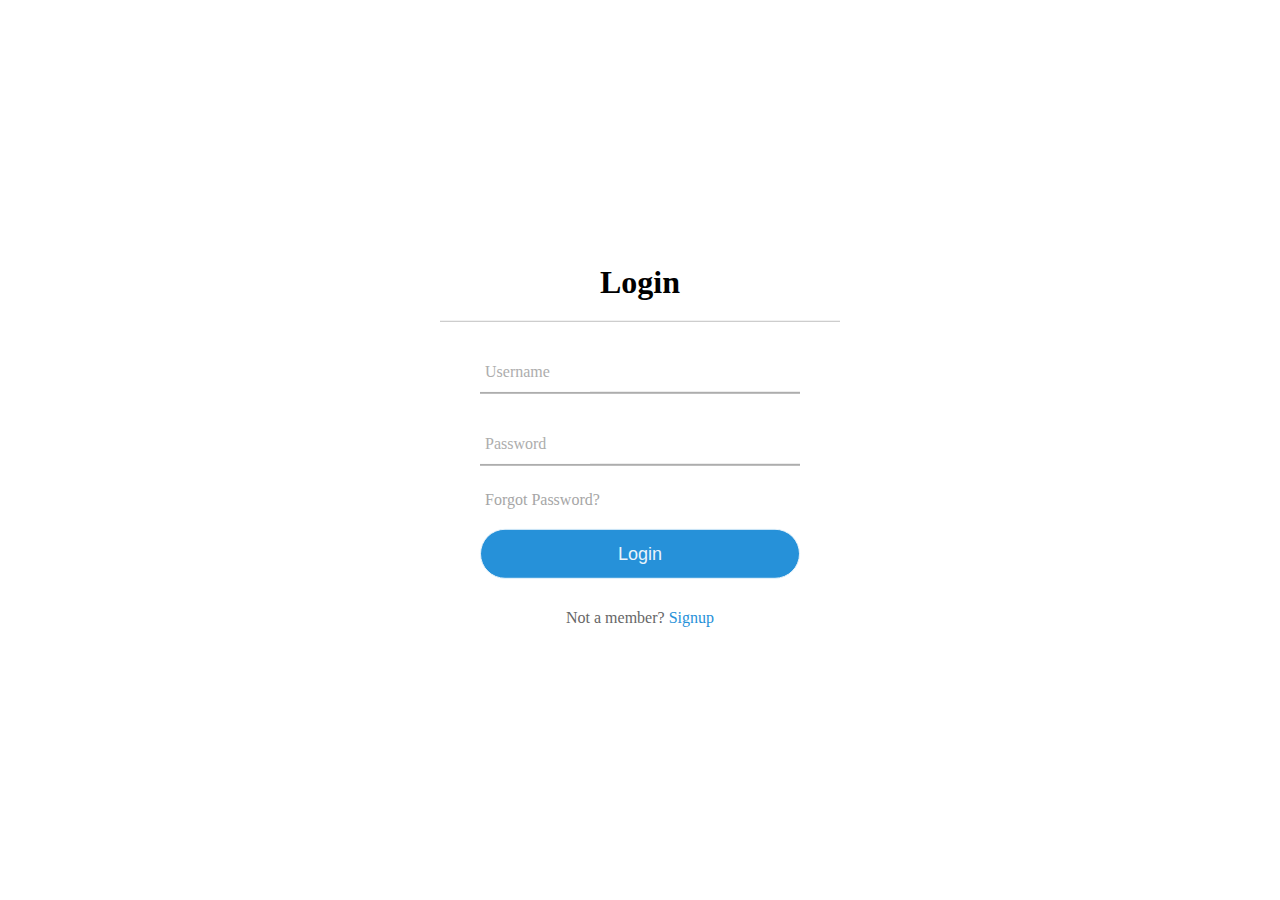
<file: login.html>
<!DOCTYPE html>

<html lang="en" dir="ltr">
  <head>
    <meta charset="utf-8">
    <title>I love nachos</title>
    <link rel="stylesheet" href="login.css">
  </head>
  <body>
    <div class="center">
      <h1>Login</h1>
      <form method="post">
        <div class="txt_field">
          <input type="text" required>
          <span></span>
          <label>Username</label>
        </div>
        <div class="txt_field">
          <input type="password" required>
          <span></span>
          <label>Password</label>
        </div>
        <div class="pass">Forgot Password?</div>
        <input type="submit" value="Login">
        <div class="signup_link">
          Not a member? <a href="#">Signup</a>
        </div>
      </form>
    </div>

  </body>
</html>
</file>
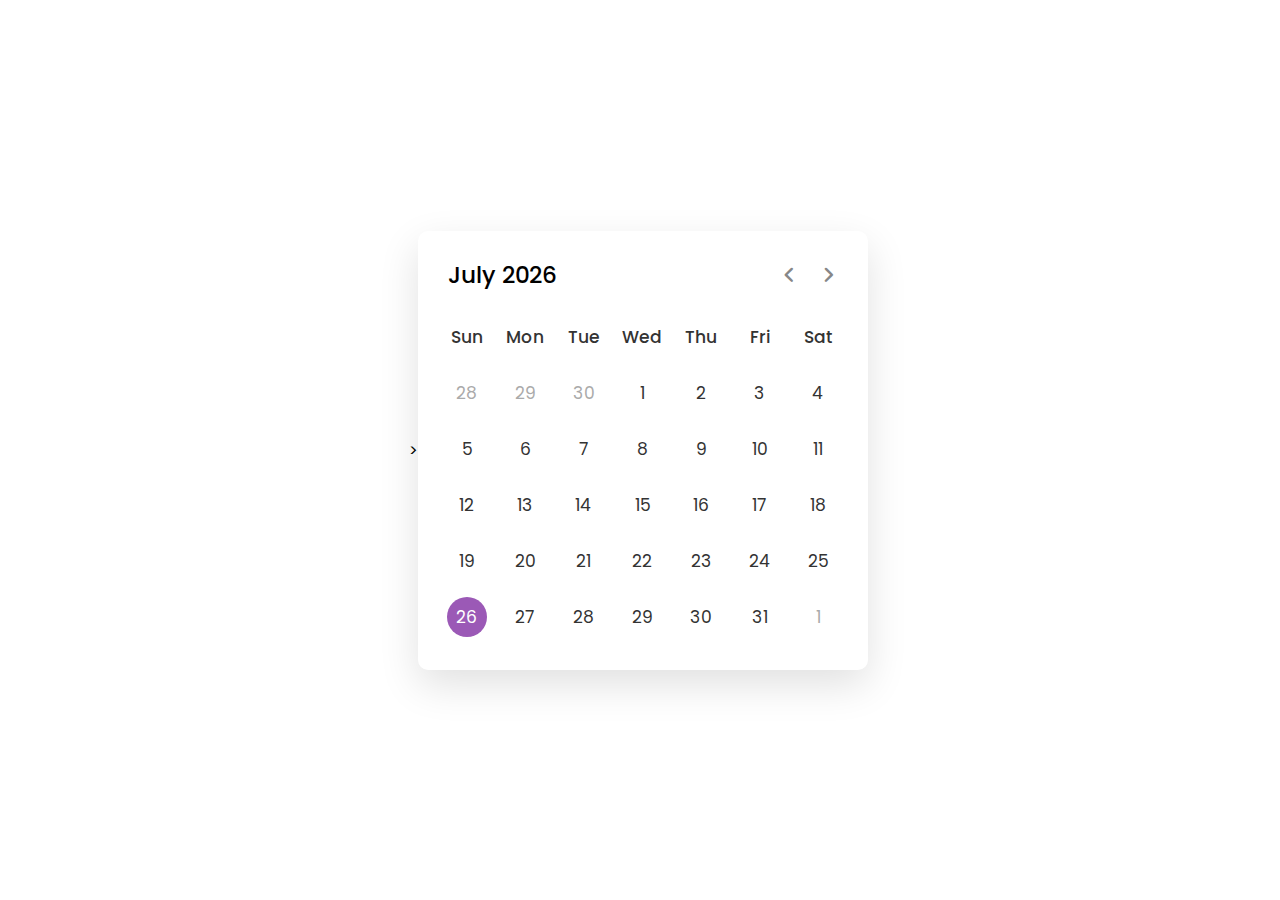
<file: menu.html>
<!DOCTYPE html>

<html lang="en" dir="ltr">
  <head>
    <meta charset="utf-8">
    <title>calendar</title>
    <link rel="stylesheet" href="menu.css">
    <meta name="viewport" content="width=device-width, initial-scale=1.0">
>
    <link rel="stylesheet" href="https://fonts.googleapis.com/css2?family=Material+Symbols+Rounded:opsz,wght,FILL,GRAD@20..48,100..700,0..1,-50..200">
    <script src="menu.js" defer></script>
  </head>
  <body>
    <div class="wrapper">
      <header>
        <p class="current-date"></p>
        <div class="icons">
          <span id="prev" class="material-symbols-rounded">chevron_left</span>
          <span id="next" class="material-symbols-rounded">chevron_right</span>
        </div>
      </header>
      <div class="calendar">
        <ul class="weeks">
          <li>Sun</li>
          <li>Mon</li>
          <li>Tue</li>
          <li>Wed</li>
          <li>Thu</li>
          <li>Fri</li>
          <li>Sat</li>
        </ul>
        <ul class="days"></ul>
      </div>
    </div>

  </body>
</html>
</file>
<file: login.css>
body {
    margin: 0;
    padding: 0;
    font-family: montserrat;
    background-image: url(https://i.pinimg.com/originals/31/0c/63/310c63454e892ccb35941c79d648951e.jpg);
    height: 100vh;
    overflow: hidden;
}

.center {
    position: absolute;
    top: 50%;
    left: 50%;
    transform: translate(-50%, -50%);
    width: 400px;
    background: rgb(255, 255, 255);
    border-radius: 9px;
}

.center h1 {
    text-align: center;
    padding: 0 0 20px 0;
    border-bottom: 1px solid silver;
}

.center form {
    padding: 0 40px;
    box-sizing: border-box;
}

form .txt_field {
    position: relative;
    border-bottom: 2px solid #adadad;
    margin: 30px 0;
}

.txt_field input {
    width: 100px;
    padding: 0 5px;
    height: 40px;
    font-size: 16px;
    border: none;
    outline: none;
}

.txt_field label {
    position: absolute;
    top: 50%;
    left: 5px;
    color: #adadad;
    transform: translateY(-50%);
    font-size: 16px;
    pointer-events: none;
    transition: .5s;
}

.txt_field span::before {
    content: '';
    position: absolute;
    top: 40px;
    left: 0;
    width: 0%;
    height: 2px;
    background: #b648d4;
    transition: .5s;
}

.txt_field input:focus~label,
.txt_field input:valid~label {
    top: -5px;
    color: #2691d9;
}

.txt_field input:focus~span::before,
.txt_field input:valid~span::before {
    width: 100%;
}

.pass {
    margin: -5px 0 20px 5px;
    color: #a6a6a6;
    cursor: pointer;
}

.pass:hover {
    text-decoration: underline;
}

input[type="submit"] {
    width: 100%;
    height: 50px;
    border: 1px solid;
    background: #2691d9;
    border-radius: 25px;
    font-size: 18px;
    color: #e9f4fb;
    cursor: pointer;
    outline: none;
}

input[type="submit"]:hover {
    border-color: #2691d9;
    transition: .5s;
}

.signup_link {
    margin: 30px 0;
    text-align: center;
    font-size: 16px;
    color: #666666;

}

.signup_link a {
    color: #2691d9;
    text-decoration: none;
}

.signup_link a:hover {
    text-decoration: underline;
}
</file>
<file: menu.css>
@import url('https://fonts.googleapis.com/css2?family=Poppins:wght@400;500;600&display=swap');
*{
  margin: 0;
  padding: 0;
  box-sizing: border-box;
  font-family: 'Poppins', sans-serif;
}
body{
  display: flex;
  align-items: center;
  padding: 0 10px;
  justify-content: center;
  min-height: 100vh;
  background-image: url(https://i.pinimg.com/originals/31/0c/63/310c63454e892ccb35941c79d648951e.jpg);
  
}
.wrapper{
  width: 450px;
  background: #fff;
  border-radius: 10px;
  box-shadow: 0 15px 40px rgba(0,0,0,0.12);
}
.wrapper header{
  display: flex;
  align-items: center;
  padding: 25px 30px 10px;
  justify-content: space-between;
}
header .icons{
  display: flex;
}
header .icons span{
  height: 38px;
  width: 38px;
  margin: 0 1px;
  cursor: pointer;
  color: #878787;
  text-align: center;
  line-height: 38px;
  font-size: 1.9rem;
  user-select: none;
  border-radius: 50%;
}
.icons span:last-child{
  margin-right: -10px;
}
header .icons span:hover{
  background: #f2f2f2;
}
header .current-date{
  font-size: 1.45rem;
  font-weight: 500;
}
.calendar{
  padding: 20px;
}
.calendar ul{
  display: flex;
  flex-wrap: wrap;
  list-style: none;
  text-align: center;
}
.calendar .days{
  margin-bottom: 20px;
}
.calendar li{
  color: #333;
  width: calc(100% / 7);
  font-size: 1.07rem;
}
.calendar .weeks li{
  font-weight: 500;
  cursor: default;
}
.calendar .days li{
  z-index: 1;
  cursor: pointer;
  position: relative;
  margin-top: 30px;
}
.days li.inactive{
  color: #aaa;
}
.days li.active{
  color: #fff;
}
.days li::before{
  position: absolute;
  content: "";
  left: 50%;
  top: 50%;
  height: 40px;
  width: 40px;
  z-index: -1;
  border-radius: 50%;
  transform: translate(-50%, -50%);
}
.days li.active::before{
  background: #9B59B6;
}
.days li:not(.active):hover::before{
  background: #f2f2f2;
}
</file>
